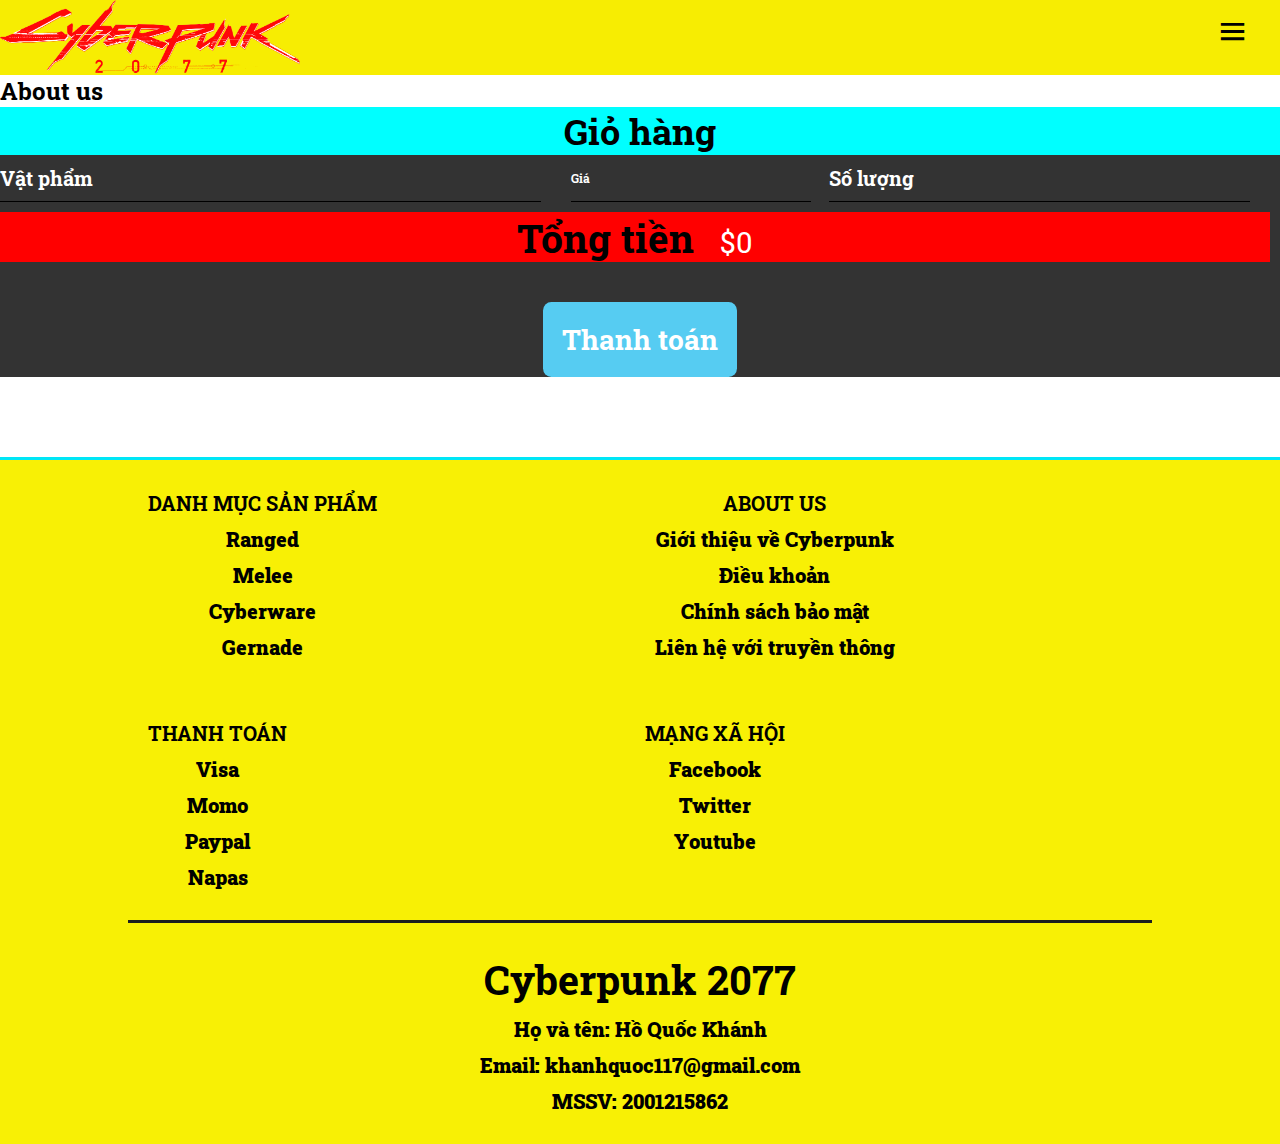
<file: cart.html>
<!DOCTYPE html>
<html lang="en">
<head>
    <meta charset="UTF-8">
    <meta http-equiv="X-UA-Compatible" content="IE=edge">
    <meta name="viewport" content="width=device-width, initial-scale=1.0">
    <link rel="icon" type="image/x-icon" href="/img/gun.png">
    <link href='https://unpkg.com/boxicons@2.1.4/css/boxicons.min.css' rel='stylesheet'>
    <link rel="stylesheet" href="homepage.css">
    <link rel="stylesheet" href="cart.css">
    <link rel="preconnect" href="https://fonts.googleapis.com">
<link rel="preconnect" href="https://fonts.gstatic.com" crossorigin>
<link href="https://fonts.googleapis.com/cssa2?family=Orbitron:wght@500&family=Roboto+Slab:wght@100&display=swap" rel="stylesheet">

    <title>Cart |Cyberpunk</title>
</head>
<body>
    <input type="checkbox" id="check" >
   
    

    <header>
     
            
       <a href="index.html"> <img src="img/cyberlogo.png"   class="logo"> </a>
      
        <ul class="text">
            <li>
            <div class="search">
                <input id="searchbar" >
                
              <label for="searchbar" ><i class='bx bx-search'></i></label>
              </div>
              </li>
            <li><a href="product.html">Sản phẩm</a> </li>
            <li><a href="aboutus.html">About</a></li>
          
            <li> <a href="cart.html" id="text-cart">Giỏ hàng </a> </li>
             <li id ="img-cart"><a href="cart.html">
                <div class="cart">
                <img  src="img/cart.png">
               
                <span id="cart-value">0</span>
                <div class="preview-cart">
                  <p>Đã thêm <span id="added"> 0</span> đơn hàng</p>
                    
                        <div class="storage">
                        
                            
                     </div>
                   
                      
                 
                </div>   
              </div>
            </a></li>
            <li ><a class="cyber-btn"href="register.html">Đăng Kí</a></li>
        </ul>
        <label for="check" id="check-btn"><i class='bx bx-menu' ></i></label>
    </header>
<div class="block"></div>
<section>
   
  
    <div class="hero-container">
      <div class="environment"></div>
      <h2 class="hero glitch layers" data-text="About us"><span>About us</span></h2>
    </div>
  </section>
  <section class="container content-section purchase">
    <h2 class="section-header">Giỏ hàng</h2>
    <div class="cart-row">
        <span class="cart-item cart-header cart-column">Vật phẩm</span>
        <span class="cart-price cart-header cart-column">Giá</span>
        <span class="cart-quantity cart-header cart-column">Số lượng</span>
    </div>
    <div class="cart-items">

        
    </div>
    <div class="cart-total">
        <strong class="cart-total-title">Tổng tiền</strong>
        <span class="cart-total-price">$0</span>
    </div>
    <button class="btn btn-primary btn-purchase" type="button">Thanh toán</button>
</section>




     <footer>
        <div class="list">
        <ul>
            <h4>Danh mục sản phẩm</h4>
            <li>Ranged</li>
            <li>Melee</li>
            <li>Cyberware</li>
            <li>Gernade</li>
        </ul>
        <ul>
           <h4>About us</h4>
            <li>Giới thiệu về Cyberpunk</li>
            <li>Điều khoản</li>
            <li>Chính sách bảo mật</li>
            <li>Liên hệ với truyền thông</li>
        </ul>
        <ul>
           <h4>Thanh toán</h4>
            <li>Visa</li>
            <li>Momo</li>
            <li>Paypal</li>
            <li>Napas</li>
        </ul>
        <ul>
            <h4>Mạng xã hội</h4>
            <li>Facebook</li>
            <li>Twitter</li>
            <li>Youtube</li>
        </ul>
    </div>
       <div class="info">
       <ul><h1>Cyberpunk 2077</h1>
        <li>Họ và tên: Hồ Quốc Khánh</li>
        <li>Email: khanhquoc117@gmail.com</li>
        <li>MSSV: 2001215862</li>
    
        </ul>

       </div>

    </footer>
    <script src="product.js"></script>
    <script src="cart.js"> </script>
</body>
</html>
</file>
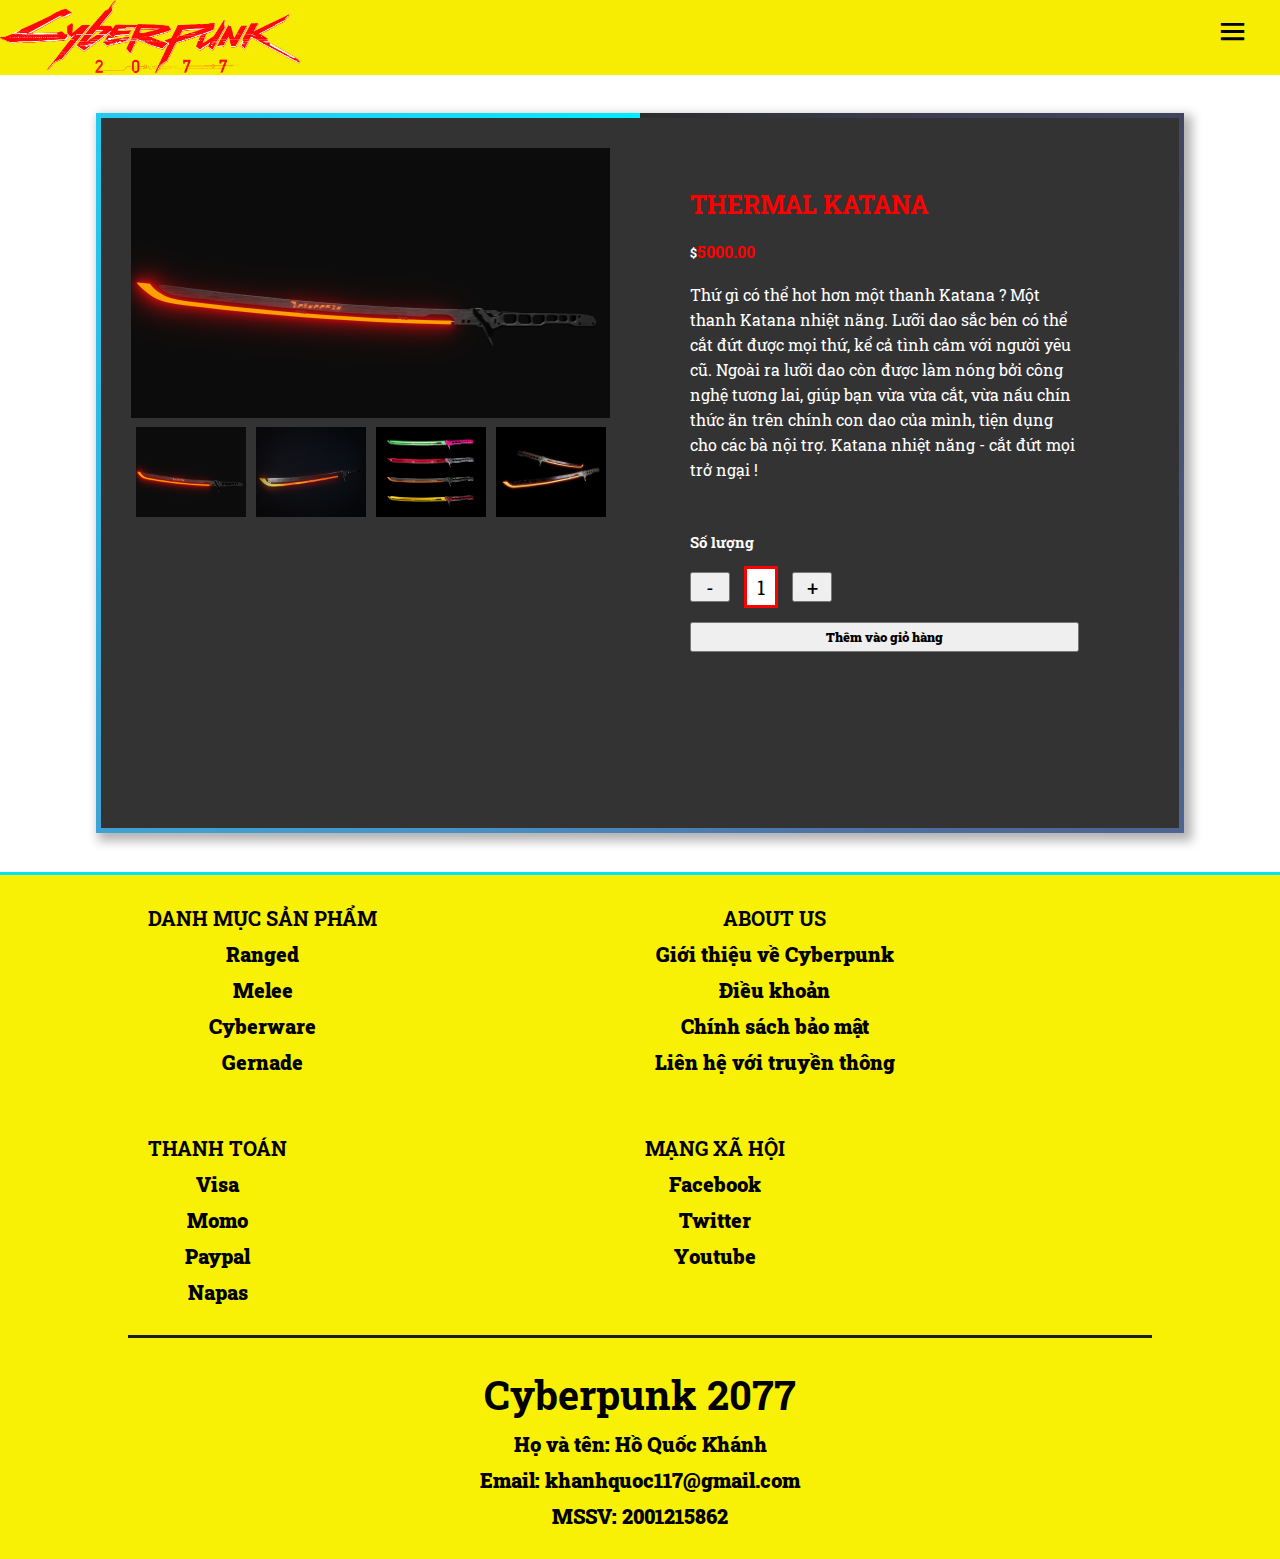
<file: detail.html>
<!DOCTYPE html>
<html lang="en">
<head>
    <meta charset="UTF-8">
    <meta http-equiv="X-UA-Compatible" content="IE=edge">
    <meta name="viewport" content="width=device-width, initial-scale=1.0">
    <link href='https://unpkg.com/boxicons@2.1.4/css/boxicons.min.css' rel='stylesheet'>
    <link rel="stylesheet" href="homepage.css">
    <link rel ="stylesheet" href="detail.css">
    <link rel="preconnect" href="https://fonts.googleapis.com">
    <link rel="icon" type="image/x-icon" href="/img/gun.png">
<link rel="preconnect" href="https://fonts.gstatic.com" crossorigin>
<link href="https://fonts.googleapis.com/cssa2?family=Orbitron:wght@500&family=Roboto+Slab:wght@100&display=swap" rel="stylesheet">
    <title>Detail |Cyberpunk</title>
</head>
<body>
  <input type="checkbox" id="check" >
   
    

  <header>
   
          
     <a href="index.html"> <img src="img/cyberlogo.png"   class="logo"> </a>
    
      <ul class="text">
          <li>
          <div class="search">
              <input id="searchbar" >
              
            <label for="searchbar" ><i class='bx bx-search'></i></label>
            </div>
            </li>
          <li><a href="product.html">Sản phẩm</a> </li>
          <li><a href="aboutus.html">About</a></li>
        
          <li> <a href="cart.html" id="text-cart">Giỏ hàng </a> </li>
           <li id ="img-cart"><a href="cart.html">
              <div class="cart">
              <img  src="img/cart.png">
             
              <span id="cart-value">0</span>
              <div class="preview-cart">
                <p>Đã thêm <span id="added"> 0</span> đơn hàng</p>
                  
                      <div class="storage">
                      
                          
                   </div>
                 
                    
               
              </div>   
            </div>
          </a></li>
          <li ><a class="cyber-btn"href="register.html">Đăng Kí</a></li>
      </ul>
      <label for="check" id="check-btn"><i class='bx bx-menu' ></i></label>
  </header>
    <div class="block"></div>
    <section>
      <div class="box">
      <div class="holder">
      <div class="container flex">
        <div class="left">
          <div class="main_image">
            <img src="img/p4.jpg" class="big-img">
          </div>
          <div class="option flex">
            <img src="img/p4.jpg" onclick="img('img/p4.jpg')">
            <img src="img/katana2.jpg" onclick="img('img/katana2.jpg')">
            <img src="img/katana1.jpg" onclick="img('img/katana1.jpg')">
            <img src="img/katana4.jpg" onclick="img('img/katana4.jpg')">
         
          </div>
        </div>
        
        <div class="right">
          <h3>THERMAL KATANA</h3>
          <h4> <small>$</small>5000.00 </h4>
          <p>Thứ gì có thể hot hơn một thanh Katana ? Một thanh Katana nhiệt năng.
            Lưỡi dao sắc bén có thể cắt đứt được mọi thứ, kể cả tình cảm với người yêu cũ.
            Ngoài ra lưỡi dao còn được làm nóng bởi công nghệ tương lai, giúp bạn vừa vừa cắt, vừa nấu chín thức
            ăn trên chính con dao của mình, tiện dụng cho các bà nội trợ. Katana nhiệt năng - cắt đứt mọi trở ngại ! </p>
           
         
         
         
          <h5>Số lượng</h5>
          <div class="button-container">
              <button id="down">-</button>
              <div id="value">1</div>
              <button id="up">+</button>
              </div>
      
              <button class="add-btn">Thêm vào giỏ hàng</button>
        </div>
      </div>
      </div>
  </div>
    </section>
    <footer>
      <div class="list">
      <ul>
          <h4>Danh mục sản phẩm</h4>
          <li>Ranged</li>
          <li>Melee</li>
          <li>Cyberware</li>
          <li>Gernade</li>
      </ul>
      <ul>
         <h4>About us</h4>
          <li>Giới thiệu về Cyberpunk</li>
          <li>Điều khoản</li>
          <li>Chính sách bảo mật</li>
          <li>Liên hệ với truyền thông</li>
      </ul>
      <ul>
         <h4>Thanh toán</h4>
          <li>Visa</li>
          <li>Momo</li>
          <li>Paypal</li>
          <li>Napas</li>
      </ul>
      <ul>
          <h4>Mạng xã hội</h4>
          <li>Facebook</li>
          <li>Twitter</li>
          <li>Youtube</li>
      </ul>
  </div>
     <div class="info">
     <ul><h1>Cyberpunk 2077</h1>
      <li>Họ và tên: Hồ Quốc Khánh</li>
      <li>Email: khanhquoc117@gmail.com</li>
      <li>MSSV: 2001215862</li>
  
      </ul>

     </div>

  </footer>
 
        <script src="storage.js"></script>
        <script src="product.js"></script>
</body>
</html>
</file>
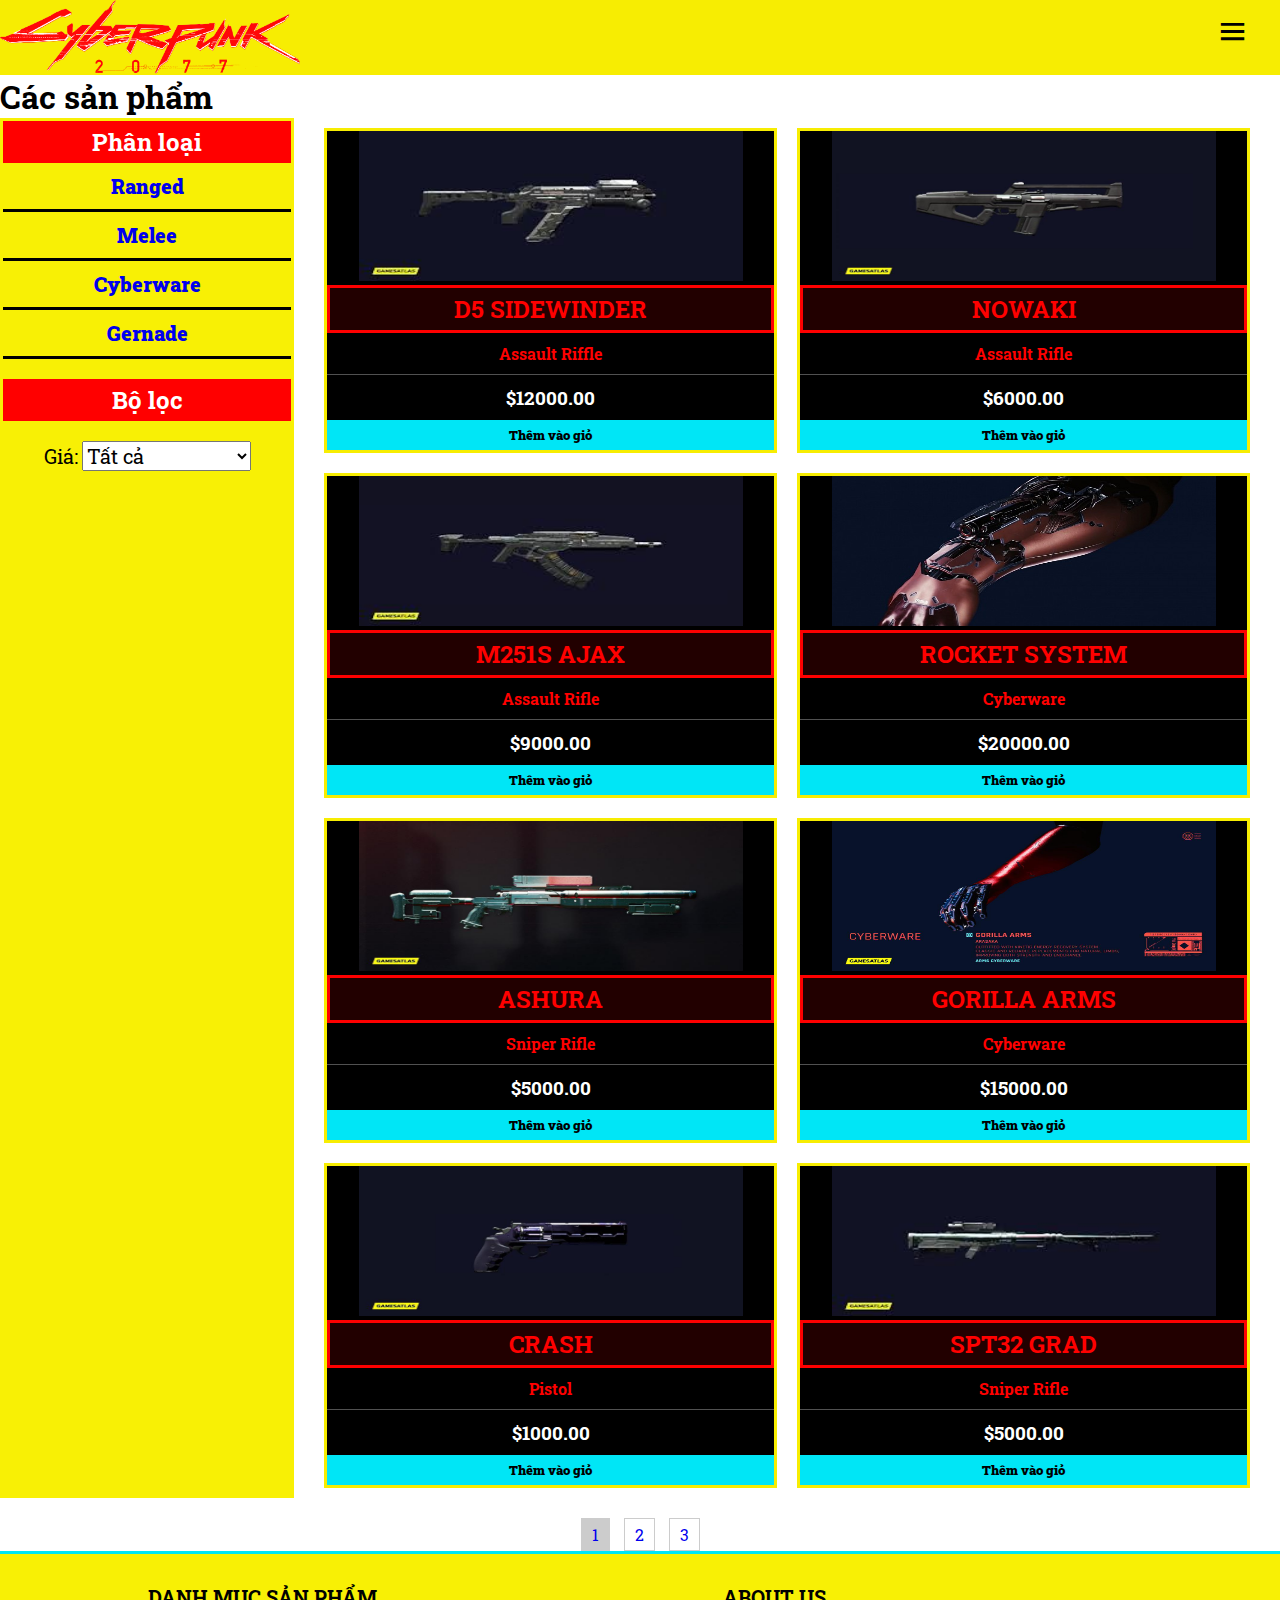
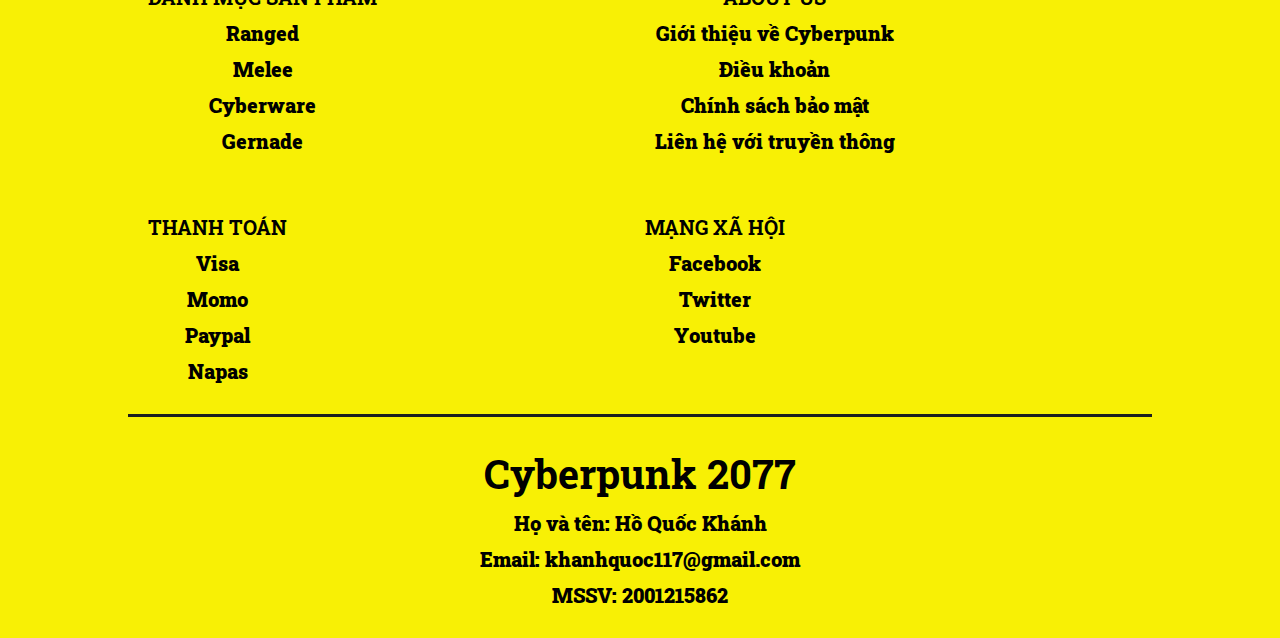
<file: product.html>
<!DOCTYPE html>
<html lang="en">
<head>
    <meta charset="UTF-8">
    <meta http-equiv="X-UA-Compatible" content="IE=edge">
    <meta name="viewport" content="width=device-width, initial-scale=1.0">
    <title>Products |Cyberpunk</title>
   <script> </script>
   <link rel="icon" type="image/x-icon" href="/img/gun.png">
   <link href='https://unpkg.com/boxicons@2.1.4/css/boxicons.min.css' rel='stylesheet'>
    <link rel="stylesheet" href="homepage.css">
    <link rel="stylesheet" href="product.css">
    <link rel="preconnect" href="https://fonts.googleapis.com">
<link rel="preconnect" href="https://fonts.gstatic.com" crossorigin>
<link href="https://fonts.googleapis.com/cssa2?family=Orbitron:wght@500&family=Roboto+Slab:wght@100&display=swap" rel="stylesheet">
</head>
<body>
   
  
  <input type="checkbox" id="check" >
   
    

    <header>
     
            
       <a href="index.html"> <img src="img/cyberlogo.png"   class="logo"> </a>
      
        <ul class="text">
            <li>
            <div class="search">
                <input id="searchbar" >
                
              <label for="searchbar" ><i class='bx bx-search'></i></label>
              </div>
              </li>
            <li><a href="product.html">Sản phẩm</a> </li>
            <li><a href="aboutus.html">About</a></li>
          
            <li> <a href="cart.html" id="text-cart">Giỏ hàng </a> </li>
             <li id ="img-cart"><a href="cart.html">
                <div class="cart">
                <img  src="img/cart.png">
               
                <span id="cart-value">0</span>
                <div class="preview-cart">
                  <p>Đã thêm <span id="added"> 0</span> đơn hàng</p>
                    
                        <div class="storage">
                        
                            
                     </div>
                   
                      
                 
                </div>   
              </div>
            </a></li>
            <li ><a class="cyber-btn"href="register.html">Đăng Kí</a></li>
        </ul>
        <label for="check" id="check-btn"><i class='bx bx-menu' ></i></label>
    </header>
    <div class="block">
      
    </div>
    <body>
      <h1>Các sản phẩm
        
      </h1>
        <div class="boxcontent">
        <div class="sidebar">
          <div class="category-container">
            <h2>Phân loại</h2>
            <ul>
              <li><a href="#">Ranged</a></li>
              <li><a href="#">Melee</a></li>
              <li><a href="#">Cyberware</a></li>
              <li><a href="#">Gernade</a></li>
             
            </ul>
          </div>
          
          <div class="filter-container">
            <h2>Bộ lọc</h2>
            <label for="price-filter">Giá:</label>
            <select id="price-filter">
              <option value="all">Tất cả</option>
              <option value="0-5000">$0 - $5000</option>
              <option value="5000-10000">$5000 - $10000</option>
              <option value="10000-20000">$10000 - $20000</option>
            
            </select>
          </div>
        </div>
        
        <div class="product-container">
          <li class="product"  data-price='12000'>
            <a href="detail.html">
                 <div class="img-container">
              <img src="img/p12.jpg">
              </div>
              <h2 >D5 Sidewinder</h2>
              <h4>Assault Riffle </h4>
              <h3>$12000.00</h3>
             </a>
              <button class="add">Thêm vào giỏ</button>

          
           </li>
           <li class="product"  data-price='6000'>
             <a href="detail.html">
                 <div class="img-container">
              <img src="img/p5.jpg">
              </div>
              <h2 >NOWAKI</h2>
              <h4>Assault Rifle </h4>
              <h3>$6000.00</h3>
              </a>
              <button class="add">Thêm vào giỏ</button>

          
           </li>
           <li class="product"  data-price='9000'>
             <a href="detail.html">
                 <div class="img-container">
              <img src="img/p6.jpg">
              </div>
              <h2 >M251S AJAX</h2>
              <h4>Assault Rifle </h4>
              <h3>$9000.00</h3>
              </a>
              <button class="add">Thêm vào giỏ</button>

          
           </li>
           <li class="product"  data-price='20000'>
             <a href="detail.html">
                 <div class="img-container">
              <img src="img/p7.jpg">
              </div>
              <h2 >ROCKET SYSTEM</h2>
              <h4>Cyberware </h4>
              <h3>$20000.00</h3>
              </a>
              <button class="add">Thêm vào giỏ</button>

          
           </li>
           <li class="product"  data-price='5000'>
             <a href="detail.html">
                 <div class="img-container">
              <img src="img/p8.jpg">
              </div>
              <h2 >ashura</h2>
              <h4>Sniper Rifle </h4>
              <h3>$5000.00</h3>
              </a>
              <button class="add">Thêm vào giỏ</button>

          
           </li>
           <li class="product" data-price='15000'>
             <a href="detail.html">
                 <div class="img-container">
              <img src="img/p9.jpg">
              </div>
              <h2 >GORILLA ARMS</h2>
              <h4>Cyberware </h4>
              <h3>$15000.00</h3>
              </a>
              <button class="add">Thêm vào giỏ</button>

          
           </li>
           <li class="product"  data-price='1000'>
             <a href="detail.html">
                 <div class="img-container">
              <img src="img/p10.jpg">
              </div>
              <h2 >Crash</h2>
              <h4>Pistol </h4>
              <h3>$1000.00</h3>
              </a>
              <button class="add">Thêm vào giỏ</button>

          
           </li>
           <li class="product"  data-price='5000'>
             <a href="detail.html">
                 <div class="img-container">
              <img src="img/p11.jpg">
              </div>
              <h2 >spt32 grad</h2>
              <h4>Sniper Rifle </h4>
              <h3>$5000.00</h3>
              </a>
              <button class="add">Thêm vào giỏ</button>

          
           </li>
      
          
        </div>
    </div>
        <div class="pagination">
          <a href="#" class="active">1</a>
          <a href="#">2</a>
          <a href="#">3</a>
       
        </div>
      
        <script>
          document.addEventListener('DOMContentLoaded', function() {
            var filterSelect = document.getElementById('price-filter');
            var productCards = document.querySelectorAll('.product');
      
            filterSelect.addEventListener('change', function() {
              var selectedValue = filterSelect.value;
      
              productCards.forEach(function(card) {
                var price = parseFloat(card.getAttribute('data-price'));
      
                if (selectedValue === 'all' || price >= parseFloat(selectedValue.split('-')[0]) && price <= parseFloat(selectedValue.split('-')[1])) {
                  card.style.display = 'block';
                } else {
                  card.style.display = 'none';
                }
              });
            });
          });
        </script>
    <footer>
        <div class="list">
        <ul>
            <h4>Danh mục sản phẩm</h4>
            <li>Ranged</li>
            <li>Melee</li>
            <li>Cyberware</li>
            <li>Gernade</li>
        </ul>
        <ul>
           <h4>About us</h4>
            <li>Giới thiệu về Cyberpunk</li>
            <li>Điều khoản</li>
            <li>Chính sách bảo mật</li>
            <li>Liên hệ với truyền thông</li>
        </ul>
        <ul>
           <h4>Thanh toán</h4>
            <li>Visa</li>
            <li>Momo</li>
            <li>Paypal</li>
            <li>Napas</li>
        </ul>
        <ul>
            <h4>Mạng xã hội</h4>
            <li>Facebook</li>
            <li>Twitter</li>
            <li>Youtube</li>
        </ul>
    </div>
       <div class="info">
       <ul><h1>Cyberpunk 2077</h1>
        <li>Họ và tên: Hồ Quốc Khánh</li>
        <li>Email: khanhquoc117@gmail.com</li>
        <li>MSSV: 2001215862</li>
    
        </ul>

       </div>

    </footer>
      
    


    <script src="product.js"></script>
    

</body>
</html>
</file>
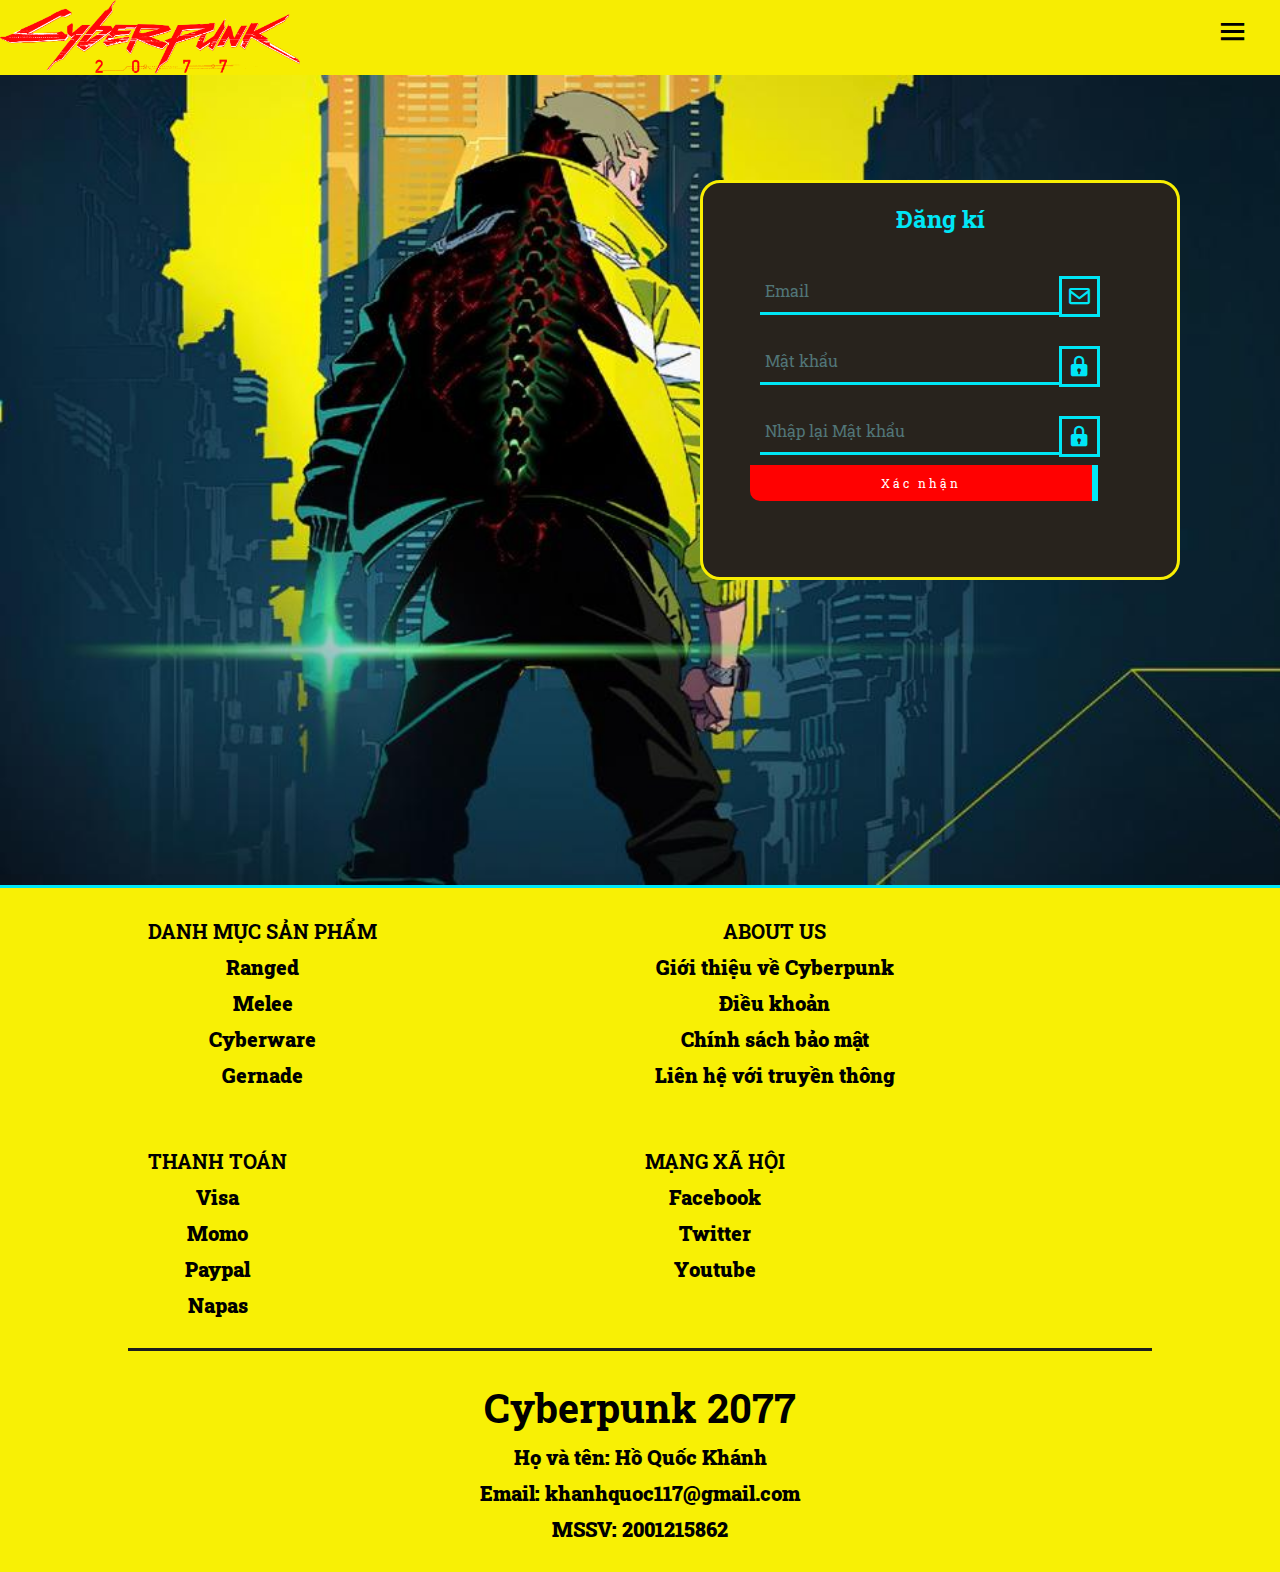
<file: register.html>
<!DOCTYPE html>
<html lang="en">
<head>
    <meta charset="UTF-8">
    <meta http-equiv="X-UA-Compatible" content="IE=edge">
    <meta name="viewport" content="width=device-width, initial-scale=1.0">
    <title>Register|Cyberpunk</title>
   <script> </script>
   <link rel="icon" type="image/x-icon" href="/img/gun.png">
   <link href='https://unpkg.com/boxicons@2.1.4/css/boxicons.min.css' rel='stylesheet'>
    <link rel="stylesheet" href="homepage.css">
    <link rel="stylesheet" href="register.css">
    <link rel="preconnect" href="https://fonts.googleapis.com">
<link rel="preconnect" href="https://fonts.gstatic.com" crossorigin>
<link href="https://fonts.googleapis.com/cssa2?family=Orbitron:wght@500&family=Roboto+Slab:wght@100&display=swap" rel="stylesheet">
</head>
<body>
   
    <input type="checkbox" id="check" >
   
    

    <header>
     
            
       <a href="index.html"> <img src="img/cyberlogo.png"   class="logo"> </a>
      
        <ul class="text">
            <li>
            <div class="search">
                <input id="searchbar" >
                
              <label for="searchbar" ><i class='bx bx-search'></i></label>
              </div>
              </li>
            <li><a href="product.html">Sản phẩm</a> </li>
            <li><a href="aboutus.html">About</a></li>
          
            <li> <a href="cart.html" id="text-cart">Giỏ hàng </a> </li>
             <li id ="img-cart"><a href="cart.html">
                <div class="cart">
                <img  src="img/cart.png">
               
                <span id="cart-value">0</span>
                <div class="preview-cart">
                  <p>Đã thêm <span id="added"> 0</span> đơn hàng</p>
                    
                        <div class="storage">
                        
                            
                     </div>
                   
                      
                 
                </div>   
              </div>
            </a></li>
            <li ><a class="cyber-btn"href="register.html">Đăng Kí</a></li>
        </ul>
        <label for="check" id="check-btn"><i class='bx bx-menu' ></i></label>
    </header>
<div class="block"></div>
    <section>
        <form id="form"  >
        <div class="form-box">
            <h2>Đăng kí</h2>
          <div class="form-value">
           
            
           
            <div class="values">
            <input type="text" required id="email"> <label for="e" >Email</label>
            <i class='bx bx-envelope'></i>
        </div>
        <div id="emailError">
              

        </div>
           <div class="values">
            <input type="password" id="p" required>  <label for="p">Mật khẩu</label>
            <i class='bx bxs-lock' ></i>
           </div>
            <div class="values">
                <input type="password" id="p2" required>  <label for="p2">Nhập lại Mật khẩu</label>
                <i class='bx bxs-lock' ></i>
        </div>
            <div id="perror">
               

            </div>
       
          <input type="submit" value="Xác nhận" class="cyber-btn login">
          </div>
        
         
          </div> 

        </form>
    </section>
    <footer>
        <div class="list">
        <ul>
            <h4>Danh mục sản phẩm</h4>
            <li>Ranged</li>
            <li>Melee</li>
            <li>Cyberware</li>
            <li>Gernade</li>
        </ul>
        <ul>
           <h4>About us</h4>
            <li>Giới thiệu về Cyberpunk</li>
            <li>Điều khoản</li>
            <li>Chính sách bảo mật</li>
            <li>Liên hệ với truyền thông</li>
        </ul>
        <ul>
           <h4>Thanh toán</h4>
            <li>Visa</li>
            <li>Momo</li>
            <li>Paypal</li>
            <li>Napas</li>
        </ul>
        <ul>
            <h4>Mạng xã hội</h4>
            <li>Facebook</li>
            <li>Twitter</li>
            <li>Youtube</li>
        </ul>
    </div>
       <div class="info">
       <ul><h1>Cyberpunk 2077</h1>
        <li>Họ và tên: Hồ Quốc Khánh</li>
        <li>Email: khanhquoc117@gmail.com</li>
        <li>MSSV: 2001215862</li>
    
        </ul>

       </div>

    </footer>
    
    <script src="register.js"></script>
    <script src="product.js"></script>
    

</body>
</html>
</file>
<file: homepage.css>
*
{
    padding: 0;
    margin: 0;
    box-sizing: border-box;
    font-family: 'Orbitron', sans-serif;
font-family: 'Roboto Slab', serif;
list-style: none;
text-decoration: none;
}

.logo
{
    width: 300px;
}
.add{
    background-color: #00e6f6;
    border:  transparent;
    width: 100%;
    height: 30px;
    cursor: pointer;
    font-weight: 900;
}



.add:hover
{
    background-color: white;
}
.search input
{
   
    height: 45px;
    width: 450px;
    border-radius: 20px;
    font-size: 16px;
    outline-style: none;
   padding: 10px 20px;
    border:  transparent;
}
.search
{
    position: relative;
   
}
.search i
{
    font-size: 30px;
    position: absolute;
    right: 0;
   
    background: #ff0101;
    padding: 8px;
    color: white;
}
header .text li{
 
    display: inline-block;
    list-style: none;
    margin: 15px 15px;
  
   
}

header ul li > a
{
    
    text-decoration: none;
    font-size: 16px;
    font-weight: 900;
    color: black;
    text-align: center;
}

header
{
  
   padding:0 100px;
   width: 100%;
  position: fixed;
    margin: auto;
    text-transform: uppercase;
z-index: 100;
    display: flex;
    height: 75px;
   background-color: #f7ed02;
    justify-content: space-between

}



.preview-cart
{
    position: absolute;
    display: none;
    padding: 15px 10px;
    width: 500px;
    right: 0;
    top:55px;
    
    border: black solid;
   
  
}

.miniDetail
{
    margin-top: 10px;
    background-color: black;
    border: #f8f005 solid;
    overflow: hidden;
}

.miniDetail h3
{
    border: #ff0101 solid;
   background-color: #ff01013d;
   color: red;
   padding: 5px;
}
.miniDetail h4
{
    padding: 5px;
    color: white;
}

.preview-cart img
{
  width: 25%;
   float: left;
   border-right: #f8f005 solid;
}

.preview-cart span
{
    color: white;
}

#check
{
    display: none;
}
#check-btn
{
  
}
input:checked ~ header .text
{
   
    right: 0;
}


#text-cart
{
    display: none;
}
.block
{
    height: 75px;
  
    
}
.cyber-btn,.cyber-btn::after
{
   border-bottom-left-radius: 10px;
    padding: 10px 15px;
    text-decoration: none;
    font-size: 16px;
    background-color: #ff0101;
    border: 0;
    color: white;
    letter-spacing: 3px;
    box-shadow: 6px 0px 0px #00e6f6;
    outline: transparent;
    position: relative;
    cursor: pointer;
}
.cyber-btn::after
{
    --slice-0: inset(50% 50% 50% 50%);
    --slice-1: inset(80% -6px 0 0);
    --slice-2: inset(50% -6px 30% 0);
    --slice-3: inset(50% -6px 85% 0);
    --slice-4:  inset(50% -6px 43% 0);
    --slice-5: inset(80% -6px 5% 0);
    content: 'Đăng nhập/ đăng kí';
    display: block;
    position: absolute;
    top:0;
    left: 0;
    right: 0;
    bottom: 0;
    background: linear-gradient(45deg,transparent 3%, #00e6f6 3%, #00e6f6 5% #ff0101 5%);
    text-shadow: -3px -3px 0px #f8f005, 3px 3px 0px #00e6f6;
    clip-path:var(--slice-0)
}
.cyber-btn:hover::after
{
    animation: 0.75s glitche;
    animation-timing-function: step(2,end);
}
.cart:hover .preview-cart
{
    display: block;

}
@keyframes glitche{
    0%
    {
        clip-path: var(--slice-1);
        transform: translate(-20px,-10px);
    }
    10%
    {
        clip-path: var(--slice-3);
        transform: translate(10px,10px);
    }
    20%
    {
        clip-path: var(--slice-1);
        transform: translate(-10px,10px);
    }
    30%
    {
        clip-path: var(--slice-3);
        transform: translate(0px,5px);
    }
    40%
    {
        clip-path: var(--slice-2);
        transform: translate(-5px,0px);
    }
    50%
    {
        clip-path: var(--slice-3);
        transform: translate(5px,0px);
    }
    60%
    {
        clip-path: var(--slice-4);
        transform: translate(5px,10px);
    }
    70%
    {
        cli-path: var(--slice-2);
        transform: translate(-10px,10px);
    }
    80%
    {
        clip-path: var(--slice-5);
        transform: translate(20px,-10px);
    }
    90%
    {
        clip-path: var(--slice-1);
        transform: translate(-10px,0px);
    }
    100%
    {
        clip-path: var(--slice-1);
        transform: translate(0);
    }
    
}



.box img{
    z-index: 1;
}


.catalog
{
    background-color: #f8f005;
    height: 75px;
  padding: 5px;
    color: white;
    font-size: 25px;
    font-weight: bolder;
   
    text-transform: uppercase;
}
.catalog li
{
   border: 5px solid;
   text-align: center;
  background-color: #ff0101;
  transition: 0.3s;
}
.catalog li:hover
{
    transform: translate(0,-7px);
}
.product img{
    padding: 10px;
}

.product
{
   
  
    background-color:rgb(0, 0, 0);
   
    text-align: center;
   margin: 10px;
    
    overflow: hidden;
   border: #f7ed02 3px solid;
}
.product h2{
    border: red solid 3px;
    color:  red;
    padding: 5px 0px;
    text-transform: uppercase;
    background-color: rgba(255, 0, 0, 0.133);
}
.product h3{
    color: white;
    padding: 10px 0;
    border-top: rgba(255, 255, 255, 0.318) solid 1px;
}
.product h4{
    color: red;
    padding: 10px 0;
}
.product:hover
{
    transition: 0.3s;
    transform: scale(1.05,1.05);
}
.product img
{
    height: 150px;
    width: 250px;
}


.content ul li{
    display: inline-block;
    
   
}
.content ul{
  
    margin: 20px auto;
    display: grid;
    gap: 15px;
    grid-template-columns: auto auto auto auto;
}





.banner img
{
    width: 100vw;
}
.banner
{
 border-top: #00e6f6 solid;  
 border-bottom: #00e6f6 solid;
   
    
}
.row
{
    padding: 0 100px;
}
.row h2
{
    color: white;
    text-align: center;
    padding: 10px;
  
}
.content h1{
    color: white;
    font-size: 25px;
    width: auto;
    padding: 10px;
    background-color: #ff010192;
    border-radius: 0px 20px 0px 20px;
    text-align: center;
    margin: 20px auto;
}
.slideshow
{
    position: relative;
    overflow: hidden;
    height: 840px;
    width: 100vw;
   
    margin: auto;
   
   

}
.slideshow img{
    width: 100vw;
}
.slideshow .slide
{
    z-index: 1;
   
    border-radius: 5px;
    position: absolute;
    clip-path: inset(0 100% 0 0);
}
.slideshow .slide.active
{
    transition: all 2s;
    clip-path: inset(0 0 0 0);
}

.slideshow .info 
{
    position: absolute;
    top:0;
    padding: 15px 30px;
    color: white;
}
.slideshow .info h2{

    color:white;
    font-size: 45px;
    text-transform: uppercase;
    font-weight: 800px;
    letter-spacing: 2px;
}
.slideshow .info p 
{
    color:white;
    background-color: rgba(0,0, 0, 0.1);
    font-size: 16px;
    width: 60%;
    padding: 10px;
    border-radius: 4px;
}
.slideshow .navigation
{
    z-index: 2;
    position: absolute;
    display: flex;
    bottom: 30px;
    left: 50%;
    transform: translateX(-50%);
}
.slideshow .navigation .btn{
    background: rgba(254, 254, 254, 0.5);
    width: 12px;
    height: 12px;
    margin: 10px;
    border-radius: 50%;
    cursor: pointer;
}
.slideshow .navigation .btn.active
{
    background: rgba(254, 254, 254, 0.853);
}

#added
{
    color: red;
}

body{
    background-image: url(https://media0.giphy.com/media/Q9aBxHn9fTqKs/giphy.gif?cid=ecf05e47s8akiy042lklfavmrsfvocubh0pb3kmifr6w6r8c&ep=v1_gifs_related&rid=giphy.gif&ct=g)
}

footer ul 
{
   
    margin: 10px auto auto 0;
    padding: 20px;
   
}
footer ul li
{
    margin: 10px;
}
footer
{
    border-top: #00e6f6 solid;
    background-color: #f8f005;
    color: black;
    text-align: center;
    font-weight: 900;
    margin-bottom: 0px;
    padding-bottom: 0;
}
footer h4{
    text-transform: uppercase;
    
}
footer .list
{
    border-bottom: #1c1e1e solid;
 
   
    display: flex;
    width: 80%;
    margin: auto;
}
footer .info
{
    width: 80%;
    margin: auto;
   
   
}
footer .list li:hover
{
    color:red;
}


#check-btn
{
    position: absolute;
  right: 20px;
  display: none;
  font-size: 60px;
}
#check
{
    display: none;
}
#check-btn
{
   font-size: 35px;
   padding: 10px;
}
input:checked ~ header .text
{
    display: block;
    transform: translateX(0);
}

.add-btn
{
    width: 100%;
    cursor: pointer;
    height: 30px;
    transform: translateY(20px);
    

}
.cart >img
{
 
    width: 26px;
    transform: translateY(10px);
  
}
.cart{
  
   
    height: 40px;
    width: 40px;
}

@media (max-width: 1320px) {
    #img-cart
    {
        display: none;
    }
    #text-cart
{
    display: block;
   
}

   .row
   {
    padding: 0;
   }
   #check-btn
   {
    display: block;
   }
  
   .search i
   {
       display: none;
   }
   .search input
   {
    width: 80%;
   }
    .logo
    {
        width: 300px;
    }
 
 
    .cyber-btn,.cyber-btn::after
    {
        font-size: 12px;
    }
    .content .product
    {
        width: 40vw;
        font-size: 12px;
        padding: 0;
      
    }
    
    
    .product img
    {
       width: 30vw;
       margin: 0;
       padding: 0;
        
    }
   .product
   {
     padding: 0px;
   }
 
    .content h1
    {
        font-size: 20px;
        width: auto;
    }
    .content h2
    {
        font-size: 10px;
        margin: auto;
    }
    .content h4
    {
       display: none;
    }
    .footer{
        font-size: 10px;
    }
   
   
  
    .content ul
    {
        width: 100vw;
        grid-template-columns: auto auto;
        gap: 5px;
     
    }
    header ul >li 
    {
       margin: 30px;
      
    }
    header li> a
    {
        font-size: 12px;
      
    }
    
    .slideshow img
    {
        width: 100vw;
       
    }

    .slideshow
    {
       height: 80vw;
        width: 100vw;
       
        top:75px;
       
       
    
    }

    .slideshow .navigation
    {
        bottom: 25px;
    }
    .slideshow .btn
    {
        width: 10px;
        height: 10px;
        margin: 8px;
    }
    .catalog ul
    {
        width: 100%;
    }
    .catalog li
    {
        font-size: 10px;
        border: 1px ;
        width: 90%;

    }

    .list{
        display: flex;
    }
    .slideshow .navigation
    {
        display: none;
    }
    .slideshow
    {
     top:75px;
     left: 0;
     right: 0;
    }
    header 
    {
        position: fixed;
        width: 100vw;
        padding: 0;
        z-index: 2;
    }
 
    header .text{
        width: 100vw;
        display: block;
        position: absolute;
        background-color: black;
        height: 100vh;
        z-index: 999;
        top:75px;
        transform: translateX(120%);
        border: #f8f005 solid;
        text-align: center;
        font-size: 12px;
        transition: all 0.5s;
    }
  
    header .text li a
    {
        color: white;
       font-size: 20px;
    }
    header .text li 
    {
        display: list-item;
        color: white;
        border-bottom: #00e6f6 solid;
        padding: 10px;
    }
    footer 
    {
        bottom: 0;
        font-size: 2vw;
        width: 100vw;
    }
    footer .info{
        font-size: 20px;
    }
    footer .list
    {
        display: grid;
        grid-template-columns: auto auto;
        font-size: 20px;
       
    }
    
   
}
</file>
<file: cart.css>
.btn {
    text-align: center;
    vertical-align: middle;
    padding: .67em .67em;
    cursor: pointer;
}
.section-header
{
    font-size: 36px;
}
.btn-header {
    margin: .5em 15% 2em 15%;
    color: white;
    border: 2px solid #2D9CDB;
    background-color: rgba(255, 255, 255, .1);
    border-radius: 0;
    font-size: 1.5em;
    font-weight: lighter;
    padding-left: 2em;
    padding-right: 2em;
}

.btn-header:hover {
    background-color: rgba(255, 255, 255, .3);
}



.btn-primary {
    color: white;
    background-color: #56CCF2;
    border: none;
    border-radius: .3em;
    font-weight: bold;
    
}

.btn-primary:hover {
    background-color: #2D9CDB;
}





.cart-header {
    font-weight: bold;
    font-size: 1.25em;
    color: white;
}

.cart-column {
    display: flex;
    align-items: center;
    border-bottom: 1px solid black;
    margin-right: 1.5em;
    padding-bottom: 10px;
    margin-top: 10px;
}

.cart-row {
    display: flex;
    background-color: #333;
    color: white;
}

.cart-item {
    width: 45%;
}

.cart-price {
    width: 20%;
    font-size: 1.2em;
    
}

.cart-quantity {
    width: 35%;
}

.cart-item-title {
    color: red;
    margin-left: .5em;
    font-size: 1.2em;
}

.cart-item-image {
    width: 75px;
    height: auto;
    border-radius: 10px;
}

.btn-danger {
    color: white;
    background-color: #EB5757;
    border: none;
    border-radius: .3em;
    font-weight: bold;
}

.btn-danger:hover {
    background-color: #CC4C4C;
}

.cart-quantity-input {
    height: 34px;
    width: 50px;
    border-radius: 5px;
    border: 1px solid #56CCF2;
    background-color: #eee;
    color: #333;
    padding: 0;
    text-align: center;
    font-size: 1.2em;
    margin-right: 25px;
}

.purchase
{
    background-color: #333;
}
.cart-row:last-child {
    border-bottom: 1px solid black;
}

.cart-row:last-child .cart-column {
    border: none;
}
.purchase h2
{
    text-align: center;
   background-color: aqua;
}
.cart-total {
   
    margin-top: 10px;
    margin-right: 10px;
background-color: red;
height: 50px;
text-align: center;
font-size: 26px;

}

.cart-total-title {
    font-weight: bold;
    font-size: 1.5em;
    color: black;
    margin-right: 20px;
}

.cart-total-price {
    color: white;
    font-size: 1.1em;
   
}

.btn-purchase {
    display: block;
    margin: 40px auto 80px auto;
    font-size: 1.75em;
}
@media (max-width: 1320px)
{
    .cart-item-title {
       
        font-size: 16px;
    }
    .cart-price
    {
        font-size: 12px;
    }
    .cart-quantity-input
    {
        height: 20px;
        width: 25px;
    }
   .btn-danger
   {
    font-size: 10px;
   }
}
</file>
<file: detail.css>
.nav ul
{
    display: flex;
    top:75px;
    background-color: white;
    padding: 0 100px;
}
.nav ul li
{
    margin: 5px 10px;
   
}

.add-btn
{
  font-weight: 900;
 
}
* {
    padding: 0;
    margin: 0;
    box-sizing: border-box;
  }
  
  body {
    font-family: sans-serif;
   
  }
  
 
  
  .left, .right {
    width: 50%;
    padding: 30px;
  }
  
  .flex {
    display: flex;
    justify-content: space-between;
  }
  
  .flex1 {
    display: flex;
  }
  
  .main_image img {
    width: 100%;
  
  }
  
  .option img {
    width: 120px;
    height: 100px;
    padding: 5px;
  }
  
  .right {
    padding: 50px 100px 50px 50px;
  }
  
  .box h3 {
    color: red;
    margin: 20px 0 20px 0;
    font-size: 25px;
  }
  
  .box h5,
  p,
  small {
    color: white;
  }
  
  .box h4 {
    color: red;
  }
  
  .box p {
    margin: 20px 0 50px 0;
    line-height: 25px;
  }
  
  .box h5 {
    font-size: 15px;
  }
  

  
  
  .add label,
  .add span {
    background: none;
    border: 1px solid #C1908B;
    color: #C1908B;
    text-align: center;
    line-height: 25px;
  }
  
  .add label {
    padding: 10px 30px 0 20px;
    border-radius: 50px;
    line-height: 0;
  }
  .button-container
  {
    margin-top: 20px;
    width: 200px;
  }
  .button-container button
  {
    font-size: 20px;
   width: 40px;
   height: 30px;
  }
  #value
  {
    padding: 5px 10px;
    background-color: white;
    font-size: 20px;
    width: 40px;
    border: red  solid;
    margin: 10px;
    display: inline;
  }
  .pur {
    width: 100%;
    padding: 10px;
    border: none;
    outline: none;
    background: #C1908B;
    color: white;
    margin-top: 20%;
    border-radius: 30px;
  }
  .box
{
    box-shadow: 5px 5px 10px 3px rgba(0, 0, 0, 0.3);
    margin: auto;
  max-width: 85%;
    height: 80vh;
    position: relative;
    margin-top: 3%;
    background: rgba(0, 0, 0, 0.829);
    overflow: hidden;
  
    justify-content: center;
    align-items: center;
    display: flex;
    margin-bottom: 3%;
}

.box::before
{
  
    content: '';
    position: absolute;
    width: 10000px;
    height: 10000px;
    border-radius: 50%;
    animation: circleLight 6s linear infinite;
    background-image: conic-gradient(transparent,#ff00ae);
}
.box::after
{
  
    content: '';
    position: absolute;
    width: 10000px;
    height: 10000px;
    border-radius: 50%;
    animation: circleLight 6s linear infinite;
    animation-delay: -3s;
    background-image: conic-gradient(transparent,#00eeff);
}




.box .holder
{
    background: #333;
   z-index: 1;
  
    inset: 5px;
    position: absolute;
    
}

@keyframes circleLight
{
    0%
    {
        transform: rotate(0deg);
    }
    100%
    {
        transform: rotate(360deg);
    }
}
  @media only screen and (max-width:1200px) {
    .container {
      max-width: 90%;
      margin: auto;
      height: auto;
    }
    .option img {
      width: 120px;
      height: 100px;
      padding: 5px;
    }
    .left, .right {
      width: 100%;
    }
  
    .container {
      flex-direction: column;
    }
    .box
    {
      height: 130vw;
      
    }
  }
  
  .quantity-box
  {
    border: white solid ;
  }
  @media only screen and (max-width:720px) {
    .container {
      max-width: 100%;
      height: auto;
      padding: 10px;
    }
  
    .left, .right {
      padding: 0;
    }
  
    .box
    {
      height: 1000px;
      
    }
    img {
      width: 100%;
      height: 100%;
    }
  
    .option {
      display: flex;
      flex-wrap: wrap;
    }
  
  }
</file>
<file: product.css>
.sidebar
{
    background-color:#f8f005;
    width: 20vw;
    border: #f8f005 solid;
    text-align: center;
  
}
.sidebar h2
{
    color: white;
    background-color: red;
  
    padding: 5px;
    
}

.category-container li
{
   
    font-weight: 900;
    font-size: 20px;
    color: black;
    padding: 10px;
    border-bottom: black solid;
}
.filter-container label
{
    font-size: 20px;
}
#price-filter
{
    margin-top: 20px;
    font-size: 20px;
}
.product-container
{
   padding: 0 20px;
    width: 100%;
}
.boxcontent
{
    display: flex;
}
  
  .sidebar {
    display: flex;
    flex-direction: column;
  }
  
  .category-container {
    margin-bottom: 20px;
  }
  
  .filter-container {
    margin-bottom: 20px;
  }
  
  .product-container {
    display: grid;
    grid-template-columns: auto auto auto auto;
    grid-gap: 20px;
  }
  
  
  
  .pagination {
    margin-top: 20px;
    text-align: center;
    grid-column: span 2;
  }
  
  .pagination a {
    display: inline-block;
    padding: 5px 10px;
    margin: 0 5px;
    border: 1px solid #ccc;
    text-decoration: none;
  }
  
  .pagination a.active {
    background-color: #ccc;
  }
  
  @media (max-width: 1280px )
  {
    .product-container {
    
      grid-template-columns: auto auto;
      grid-gap: 0px;
    }
    .sidebar
    {
      width: 30vw;
    }
   


  }



  @media (max-width: 800px )
  {
    .product-container {
    
      grid-template-columns: auto;
      grid-gap: 0px;
    }
    .sidebar
    {
      width: 30vw;
    }
    .category-container li
    {
      font-size: 16px;
     
    }

    .filter-container label
{
    font-size: 16px;
}
#price-filter
{
   
    font-size: 10px;
}
  }
</file>
<file: register.css>
*
{
    padding: 0;
    margin: 0;
    box-sizing: border-box;
    font-family: 'Orbitron', sans-serif;
font-family: 'Roboto Slab', serif;
list-style: none;
text-decoration: none;
}






.form-box label
{
    color: #517577;
    cursor: text;
}
.form-box
{
    border-radius: 20px;
    color: #00e6f6;
    position: absolute;
    right: 100px;
    background-color:#28231D;
    border: #f7ed02 solid;
    width: 480px;
   top:20%;
    height: 400px;
    
   
   
}
.form-box h2
{
    text-align: center;
    margin: 20px;
}
.form-box .values input
{
    
    margin: 10px;
    width: 300px;
    height: 50px;
   outline-style: none;
   border: transparent;
    border-bottom: solid #00e6f6;
    
    background-color: transparent;
    color:#00e6f6;
    font-size: 16px;
}
.values i
{
    font-size: 25px;
    padding: 5px;
   transform: translate(-15px,12px);
   border: #00e6f6 solid;
   padding: 5px;
}
.form-box .form-value
{
    margin: auto;
  
    width: 80%;
   
    position: relative;
}
form label
{
 
    position: absolute;
  left: 15px;
  transform: translate(0px,25px);
  transition: 0.3s;
}

section
{
    
   height: 90vh;
    background: url(img/loginbackground.jpeg);
    background-size: cover;
  
 
   
    background-repeat: no-repeat;
}
input:valid ~label,
input:focus ~label
{
    transform: translate(0px,0px);
   color: #00e6f6;
}
.form-box .link 
{
    width: 85%;
    display: flex;
    justify-content: space-between;
}
.form-box .link a
{
    color: white;
}

.login
{
    margin: auto;
   width: 90%;
}
#emailError,#perror
{
    color: red;
    text-align: center;
}

@media (max-width: 520px)
{
    .form-box
    {
        width: 100%;
       
        right: 0;
    }
    .form-box i
    {
        display: none;
    }
    .form-box .values input
   {
    width: 80% ;
   }
   .login
   {
    width: 85%;
   }
}
</file>
